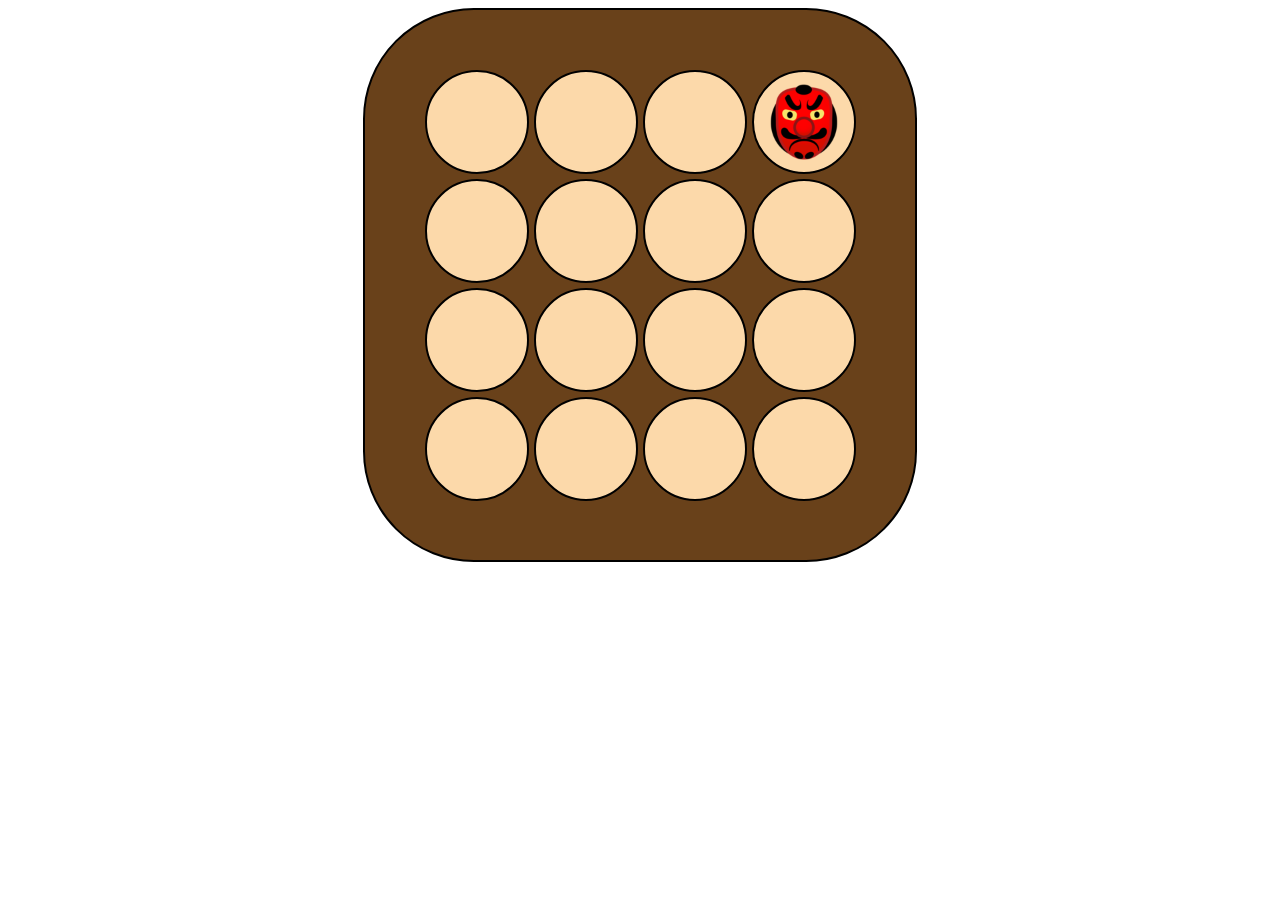
<file: index.html>
<!doctype html><html lang="en"><head><meta charset="UTF-8"><meta name="viewport" content="width=device-width,initial-scale=1"><meta http-equiv="X-UA-Compatible" content="ie=edge"><title>Document</title><script defer="defer" src="main.js"></script><link href="main.css" rel="stylesheet"></head><body></body></html>
</file>
<file: main.css>
body{color:#999}.playing-field{background-color:#69411a;border:2px solid #000;border-radius:20%;flex-direction:column;height:550px;margin:auto;width:550px}.playing-field,.row{gap:5px}.col,.playing-field,.row{align-items:center;display:flex;justify-content:center}.col{background-color:#fcd9aa;border:2px solid #000;border-radius:50%;height:100px;width:100px}.character{height:80%;width:80%}
</file>
